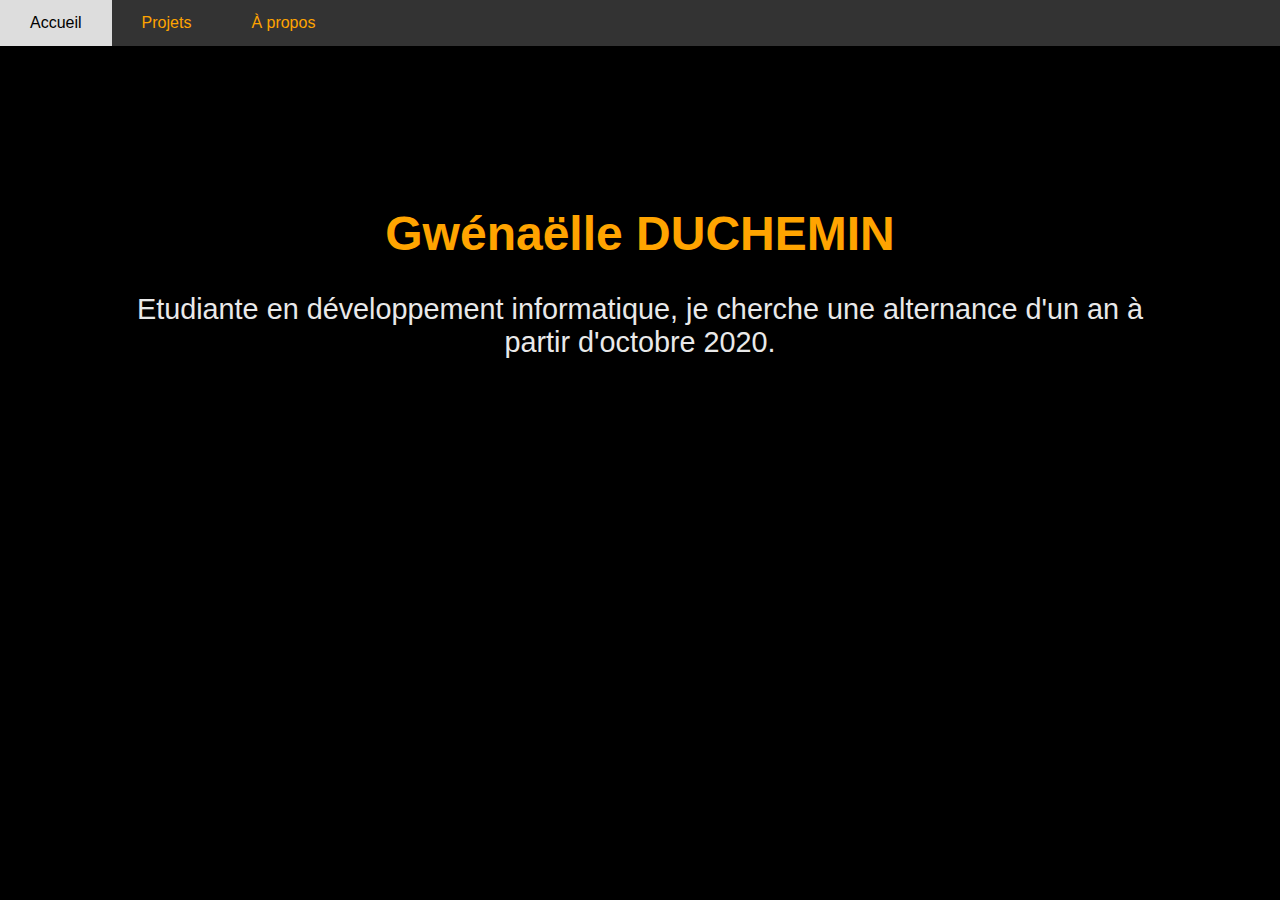
<file: index.html>
<!DOCTYPE html>
<html lang="fr">
  <head>
    <meta charset="utf-8">
    <meta name="viewport" content="withd=device-withd, initial-scale=1">

    <title> Accueil </title>

    <link href="header.css" rel="stylesheet">
    <link href="portfolio.css" rel="stylesheet">
    <link href="navbar.css" rel="stylesheet">

  </head>
  <style>
body {
  font-family: Arial, Helvetica, sans-serif;
  margin:0;
  overflow:hidden;
}

h1{font-size:300%;}
p {font-size:180%;}

.presentation {
  display:table-cell;
  position:absolute;
  margin:10%;
  vertical-align:middle;
  max-width:80%;
}
</style>
<body>
  <!Barre de navigation>
  <div class="header">
    <div class="navbar">
      <nav>
        <a class="current" href="index.html">Accueil</a>
        <a href="projets.html">Projets</a>
        <a href="Apropos.html">À propos</a>
      </nav>
    </div>
  </div>
  <div class="presentation">
    <h1 align="center">Gwénaëlle DUCHEMIN</h1>
    <p align="center"> Etudiante en développement informatique, je cherche une
      alternance d'un an à partir d'octobre 2020.</p>
  </div>
</body>
</html>
</file>
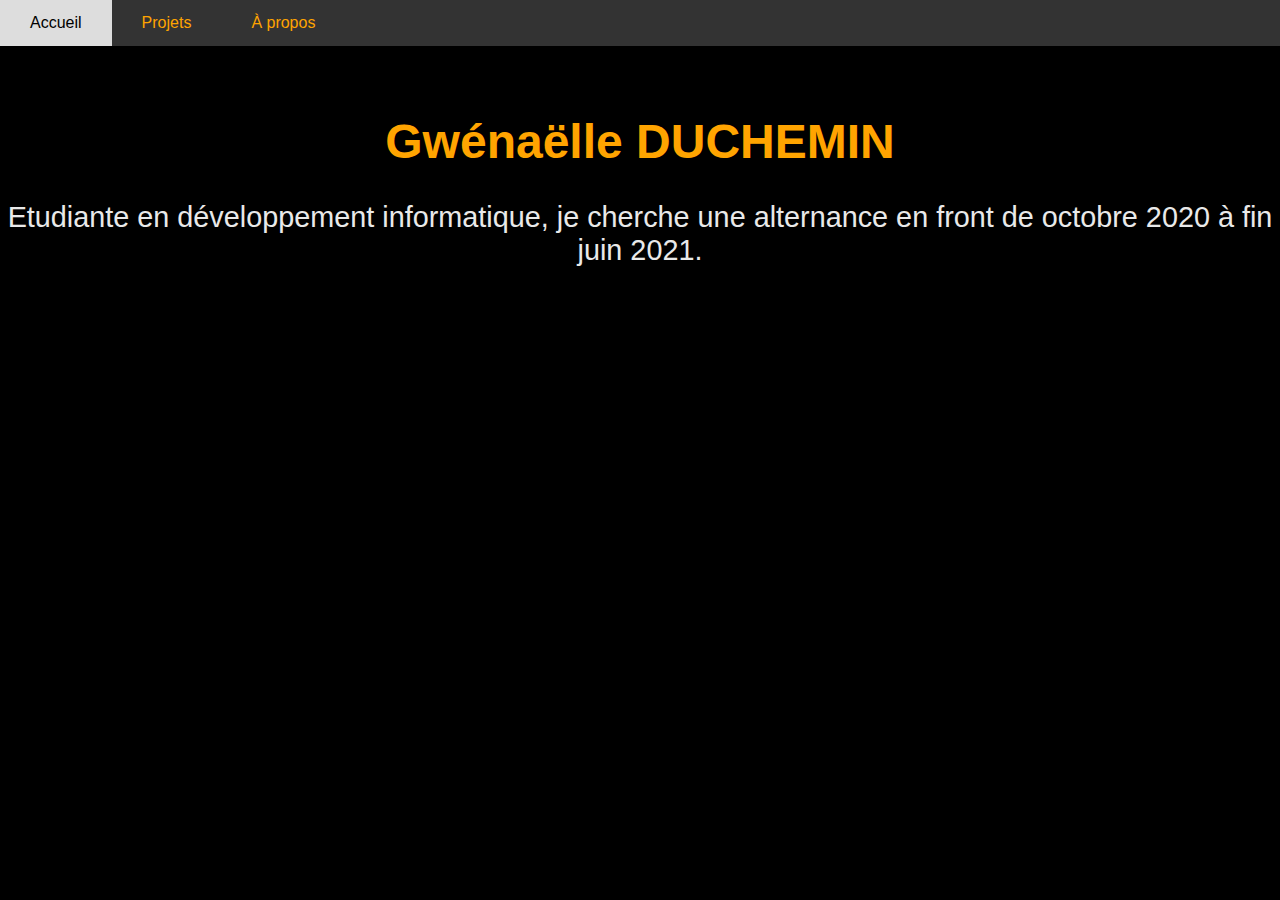
<file: accueil.html>
<!DOCTYPE html>
<html lang="fr">
  <head>
    <meta charset="utf-8">
    <meta name="viewport" content="withd=device-withd, initial-scale=1">

    <title> Accueil </title>

    <link href="header.css" rel="stylesheet">
    <link href="portfolio.css" rel="stylesheet">
    <link href="navbar.css" rel="stylesheet">

  </head>
  <style>
body {
  font-family: Arial, Helvetica, sans-serif;
  margin:0;
}

h1 {font-size:300%;}
p {font-size:180%;}

</style>
<body>
  <!Barre de navigation>
  <div class="header">
    <div class="navbar">
      <nav>
        <a class="current" href="accueil.html">Accueil</a>
        <a href="projets.html">Projets</a>
        <a href="Apropos.html">À propos</a>
      </nav>
    </div>
  </div>
  <div class="presentation">
    <br>
    <br>
    <h1 align="center">Gwénaëlle DUCHEMIN</h1>
    <p align="center"> Etudiante en développement informatique, je cherche une
      alternance en front de octobre 2020 à fin juin 2021.</p>
  </div>
</body>
</html>
</file>
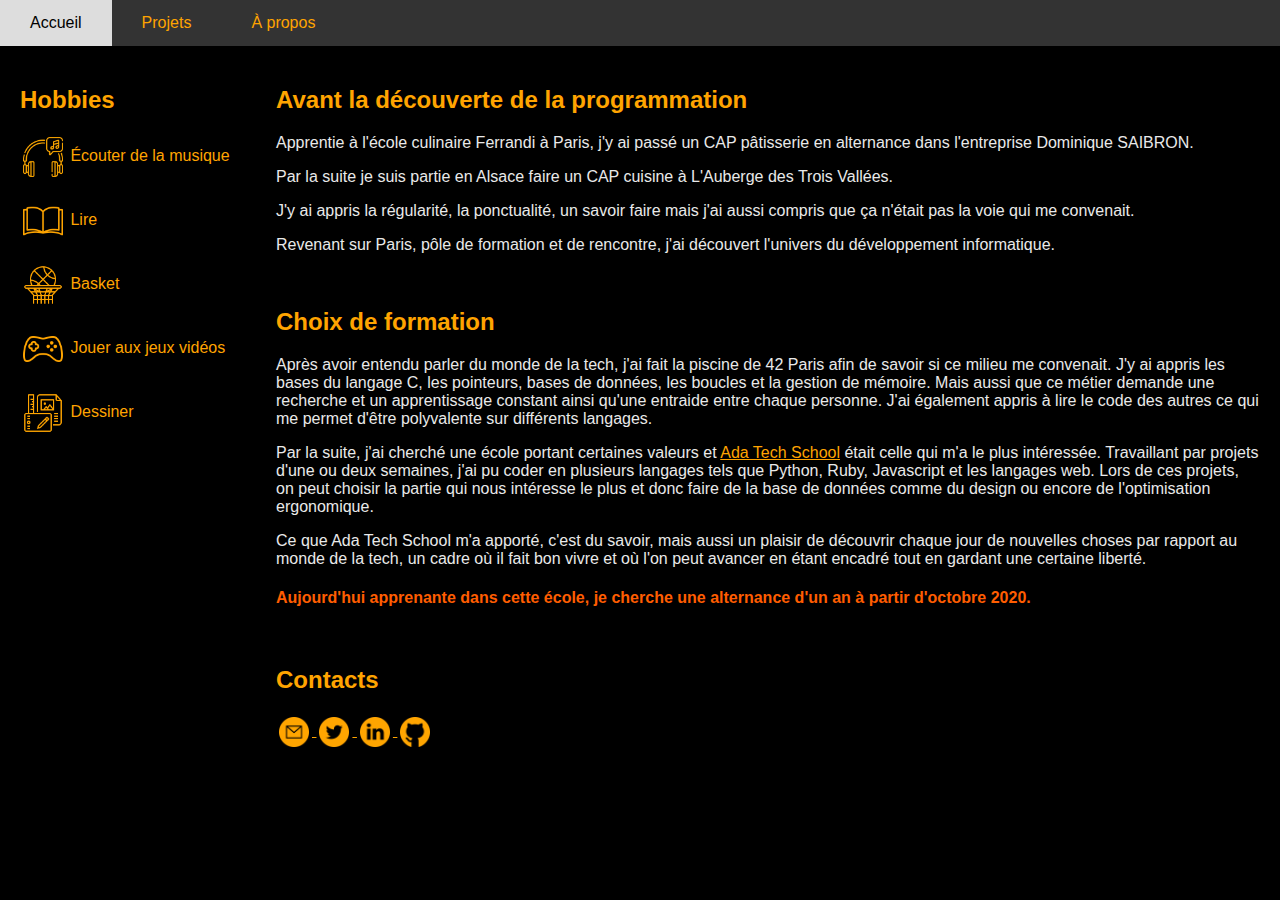
<file: Apropos.html>
<!DOCTYPE html>
<html lang="fr">
  <head>
    <meta charset="utf-8">
    <meta name="viewport" content="withd=device-withd, initial-scale=1">

    <title> A propos </title>

    <link href="header.css" rel="stylesheet">
    <link href="portfolio.css" rel="stylesheet">
    <link href="navbar.css" rel="stylesheet">

  </head>
  <style>
* {
  box-sizing: border-box;
}
body {
  font-family: Arial, Helvetica, sans-serif;
  margin:0;
}
img {
  margin:3px;
  vertical-align:middle;
}
/* CONTENU PAGE */

/* Contenu colonne */
.row {
  display: flex;
  flex-wrap: wrap;
}

.side {
  flex: 20%;
  padding: 20px;
}

.main {
  flex: 80%;
  padding: 20px;
}

</style>
<body>
  <div class="navbar">
    <nav>
      <a class="current" href="index.html">Accueil</a>
      <a href="projets.html">Projets</a>
      <a href="Apropos.html">À propos</a>
    </nav>
  </div>

  <div class="row">
    <div class="side">
      <h2>Hobbies</h2>
      <a>
        <img alt="écouter du son" src="hobbies/headphones.png" width="40"
        height="40">   Écouter de la musique
      </a>
      <br>
      <br>
      <a>
        <img alt="livre ouvert" src="hobbies/book.png" width="40"
        height="40">   Lire
      </a>
      <br>
      <br>
      <a>
        <img alt="basketball" src="hobbies/sport.png" width="40"
        height="40">   Basket
      </a>
      <br>
      <br>
      <a>
        <img alt="manette" src="hobbies/console.png" width="40" height="40">
           Jouer aux jeux vidéos
      </a>
      <br>
      <br>
      <a>
        <img alt="dessiner" src="hobbies/graphic-design.png" width"40"
        height="40">   Dessiner
      </a>
    </div>
    <div class="main">
      <h2>Avant la découverte de la programmation</h2>
        <p style="justify">Apprentie à l'école culinaire Ferrandi à
    Paris, j'y ai passé un CAP pâtisserie en alternance dans l'entreprise
    Dominique SAIBRON.</p>
      <p style="justify"> Par la suite je suis partie en Alsace faire un CAP cuisine à
    L'Auberge des Trois Vallées.</p>
      <p style="justify">J'y ai appris la régularité, la ponctualité, un savoir faire
      mais j'ai aussi compris que ça n'était pas la voie qui me convenait.</p>
      <p style="justify">Revenant sur Paris, pôle de formation et de rencontre, j'ai découvert
    l'univers du développement informatique.</p>
      <br>
      <h2>Choix de formation</h2>
      <p style ="justify">Après avoir entendu parler du monde de la tech, j'ai fait la piscine de
    42 Paris afin de savoir si ce milieu me convenait. J'y ai appris les bases du langage C, les pointeurs, bases de données, les
boucles et la gestion de mémoire. Mais aussi que ce métier demande une recherche et
un apprentissage constant ainsi qu'une entraide entre chaque personne. J'ai également appris
à lire le code des autres ce qui me permet d'être polyvalente sur différents
langages.</p>
      <p style ="justify">
    Par la suite, j'ai cherché une école portant certaines valeurs et <a href="https://adatechschool.fr/">Ada
    Tech School</a> était celle qui m'a le plus intéressée.
      Travaillant par projets d'une ou deux semaines, j'ai pu coder en plusieurs langages
tels que Python, Ruby, Javascript et les langages web.
Lors de ces projets, on peut choisir la partie qui nous intéresse le plus et donc
faire de la base de données comme du design ou encore de l'optimisation ergonomique.</p>
      <p style ="justify">Ce que Ada Tech School m'a apporté, c'est du savoir, mais aussi un plaisir
de découvrir chaque jour de nouvelles choses par rapport au monde de la tech, un
cadre où il fait bon vivre et où l'on peut avancer en étant encadré tout en
gardant une certaine liberté.</p>
      <h4 style ="justify">Aujourd'hui apprenante dans cette école, je cherche
        une alternance d'un an à partir d'octobre 2020.</h4>
      <br>
      <h2>Contacts</h2>
      <!icone mail>
      <a href="mailto:gwenaelle.duchemin@student.adatechschool.fr">
      <img alt="icone mail" src="contact/email_concact.png" width="30" height="30">
      </a>
      <!icone twitter>
      <a href="https://twitter.com/GwnalleDUCHEMI1">
        <img alt="Lien vers Twitter" src="contact/twitter_concact.png" width="30" height="30">
      </a>
      <!icone linkedin>
      <a href="https://www.linkedin.com/in/gw%C3%A9na%C3%ABlle-duchemin-a4037713a/">
      <img alt="Lien vers Linkedin" src="contact/linkedin_concact.png" width="30" height="30">
      </a>
      <!icone github>
      <a href="https://github.com/Stealian">
        <img alt="Lien vers Github" src="contact/github_concact.png" width="30" height="30">
      </a>
    </div>
  </div>
</body>
</html>
</file>
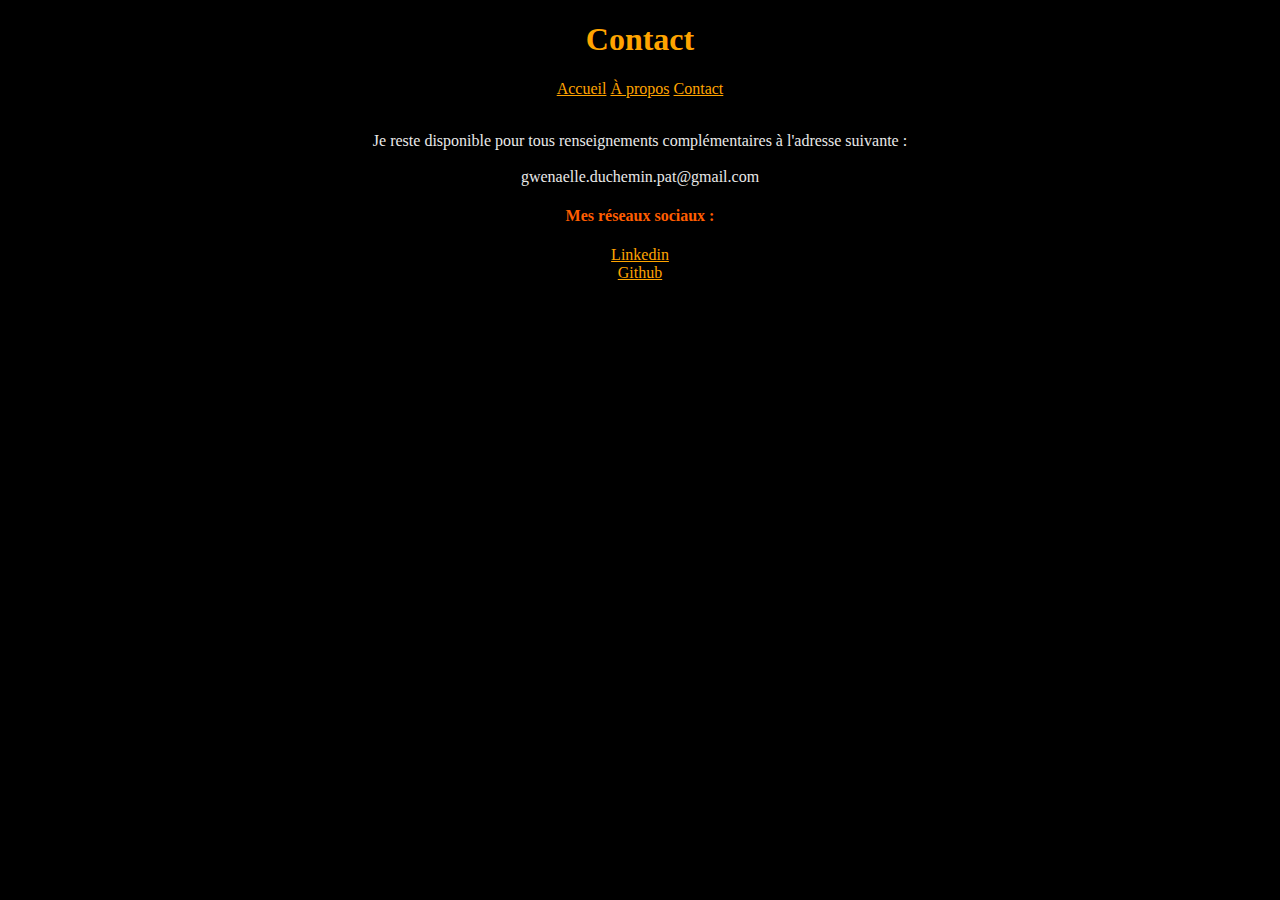
<file: contact.html>
<!DOCTYPE html>
<html lang="fr">
  <head>
    <meta charset="utf-8">
    <meta name="viewport" content="withd=device-withd, initial-scale=1.0">

    <link href="portfolio.css" rel="stylesheet">

    <title> Portfolio </title>
  </head>

  <body>
  	<h1 align="center"> Contact </h1>

    <nav align="center">
      <a class="current" href="accueil.html">Accueil</a>
      <a href="Apropos.html">À propos</a>
      <a href="contact.html">Contact</a>
    </nav>
    <br>

    <p align="center">
    Je reste disponible pour tous renseignements complémentaires à l'adresse suivante :
    <br>
    <br>
    gwenaelle.duchemin.pat@gmail.com
    </p>
     <h4 align="center">Mes réseaux sociaux :</h4>
     <p align="center">
     <a href="www.linkedin.com/in/gwénaëlle-chemin-a4037713a/"
        target="_blank">Linkedin</a>
    <br>
     <a href="github.com/Stealian" target="blank">Github</a>
    </p>
  </body>
  

</html>
</file>
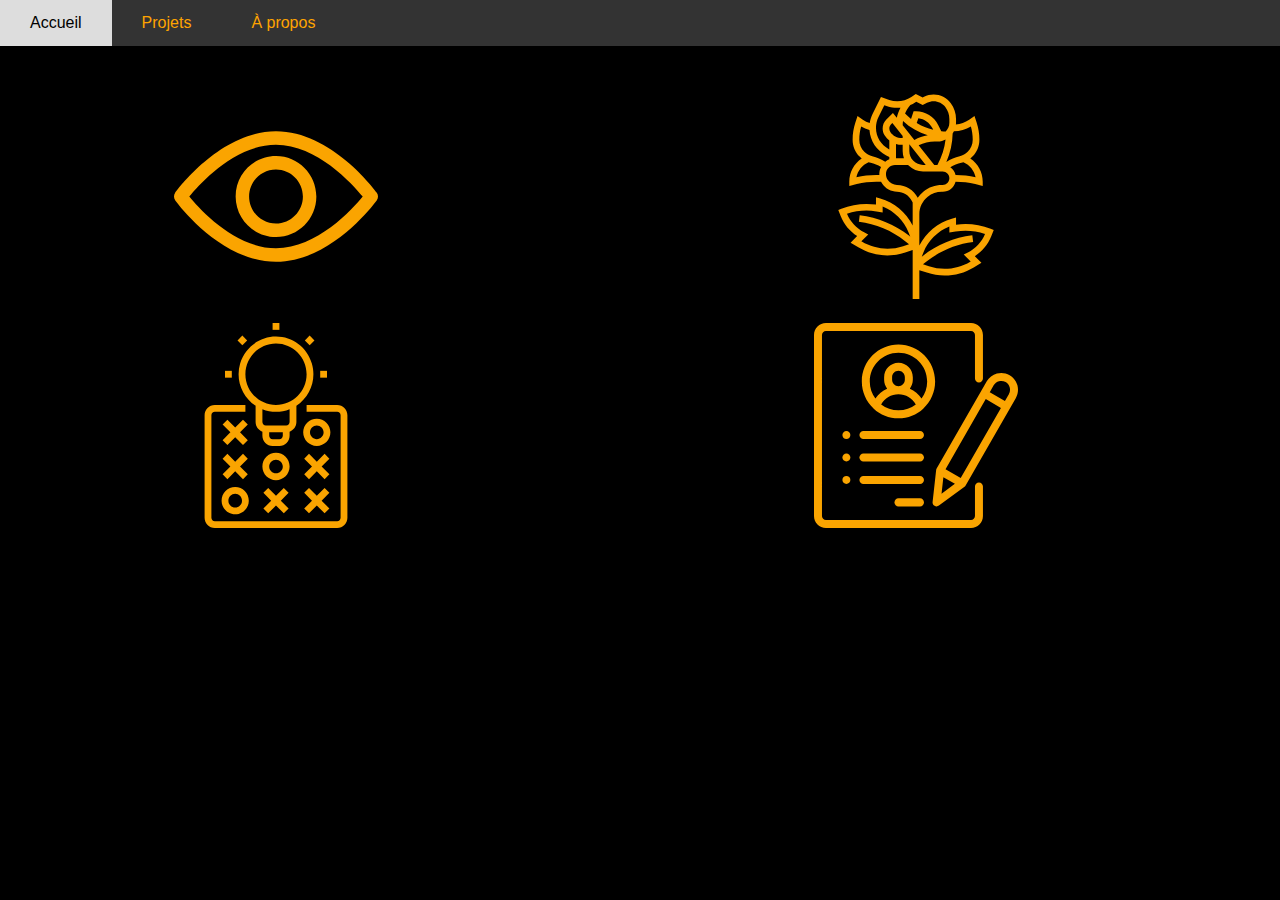
<file: projets.html>
<!DOCTYPE html>
<html lang="fr">
  <head>
    <meta charset="utf-8">
    <meta name="viewport" content="withd=device-withd, initial-scale=1">

    <title> Projets </title>

    <link href="header.css" rel="stylesheet">
    <link href="portfolio.css" rel="stylesheet">
    <link href="navbar.css" rel="stylesheet">
  </head>
  <style>
* {
  box-sizing: border-box;
}
body {
  font-family: Arial, Helvetica, sans-serif;
  margin:0;
}
img {
  margin:10px;
}
/* CONTENU PAGE */

/* Contenu colonne */
.row {
  display:flex;
  flex-wrap:wrap;
}
.side {
  flex:50%;
  padding:20px;
}
.main {
  flex:50%;
  padding:20px;
}
img {
  display:block;
  margin-left:auto;
  margin-right:auto;
  width:40%;
  height:auto;
}
.img *{
  box-sizing:border-box;
}
.img_wrap {
  position:relative;
  display:inline-block;
  overflow:hidden;
  max-width:100%;
  height:auto;
}
.img_description {
  position:absolute;
  top:0;
	left:0;
	right:0;
	bottom:0;
	width:100%;
	height:100%;
  padding:0px;
  padding-top:100px;
  display:inline-block;
  background:black;
  color:#fff;
  visibility:hidden;
  opacity:0;
  text-align:center;
  transition: opacity .2s, visibility .2s;
}
.img_wrap:hover .img_description {
  visibility:visible;
  opacity:1;
}
.img_wrap:hover .img_img {
  visibility:visible;
  opacity:0;
}

</style>
<body>
  <div class="header">
    <div class="navbar">
      <nav>
        <a class="current" href="index.html">Accueil</a>
        <a href="projets.html">Projets</a>
        <a href="Apropos.html">À propos</a>
      </nav>
    </div>
  </div>
  <div class="row">
    <div class="side">
      <br>
      <a class="img_wrap" href="https://github.com/Stealian/Ada_eyes">
        <img class="img_img" alt="projet ada eyes" src="projects/oeil.svg">
        <p class="img_description">
        Projet scolaire en groupe dans le langage processing permettant de faire réagir deux yeux</p>
      </a>
      <br>
      <a class="img_wrap" href="https://github.com/Stealian/Morpion-Ada">
        <img class="img_img" alt="projet morpion" src="projects/morpion.svg">
        <p class="img_description">
        Projet scolaire de groupe permettant de jouer à un jeu de
        morpion fait en processing</p>
      </a>
    </div>
    <div class="main">
      <br>
      <a class="img_wrap" href="https://github.com/Stealian/GildedRose-Ada">
        <img class="img_img" alt="projet gilded rose" src="projects/rose.svg">
        <p class="img_description">
        Projet scolaire de groupe GoldedRose, qui est un kata, en rust</p>
      </a>
      <br>
      <a class="img_wrap" href="https://github.com/Stealian/Portfolio">
        <img class="img_img" alt="projet portfolio" src="projects/cv.svg">
        <p class="img_description">
        Projet scolaire solo d'un portfolio en HTML et CSS, vous êtes actuellement
        dessus</p>
      </a>
    </div>
  </div>
</body>
</html>
</file>
<file: header.css>
a {color:black;}
header {
  padding:0px;
  text-align:center;
  background:#E9E9E9;
  color:#FFA400;
}
</file>
<file: portfolio.css>
h1 {color:#FFA400;}
h2 {color:#FFA400;}
h3 {color:#575757;}
h4 {color:#FF5D00;}
a {color:#FFA400;}
body {
color:#E9E9E9;
background-color:black;
background-repeat:no-repeat;
background-attachment:fixed;
}
</file>
<file: navbar.css>
/* Style de la barre de navigation */
.navbar {
  overflow:hidden;
  background-color:#333;
}

/* Style des liens de la barre de navigation*/
.navbar a {
  float:left;
  display:block;
  color:#FFA400;
  text-align:center;
  padding:14px 30px;
  text-decoration:none;
  align-items:center;
}
/* Centrer liens */
.navbar a.center {
  float:center;
}
/* Couleur du hover*/
.navbar a:hover {
  background-color:#ddd;
  color:black;
}
</file>
